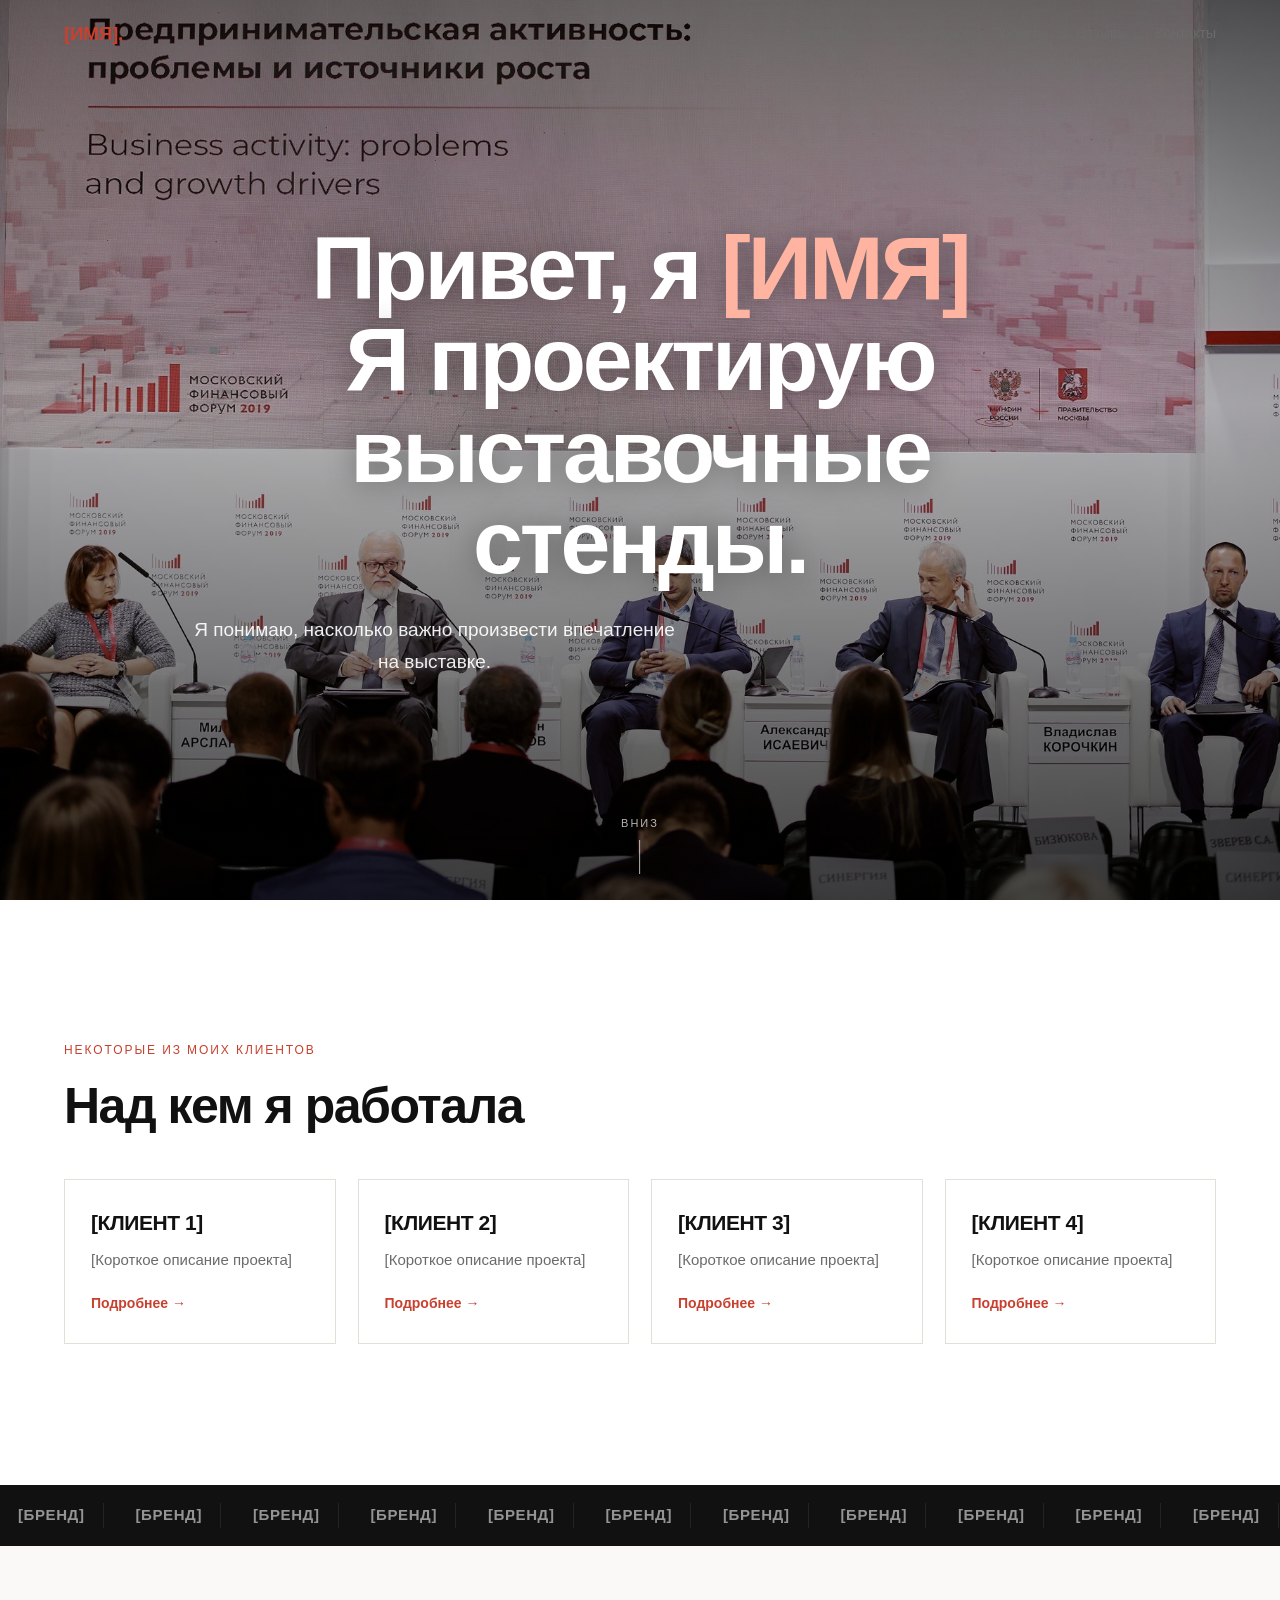
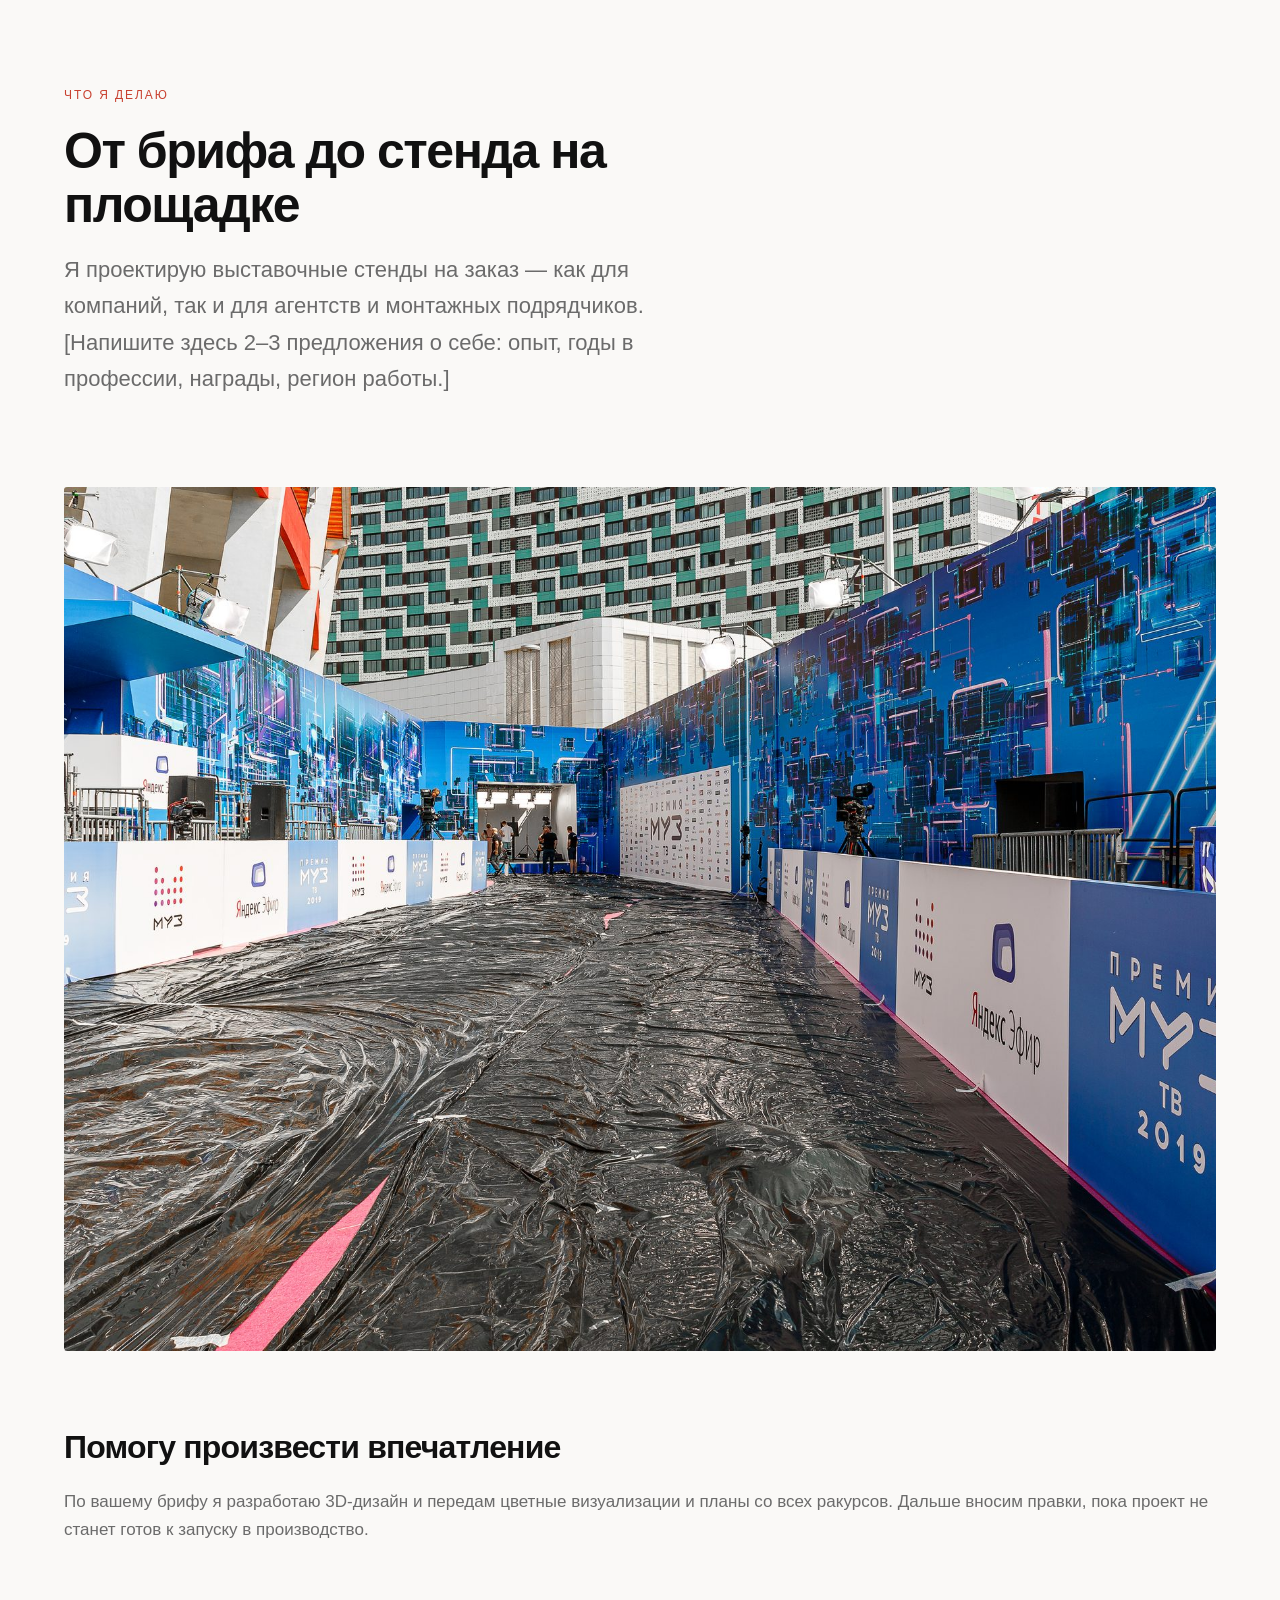
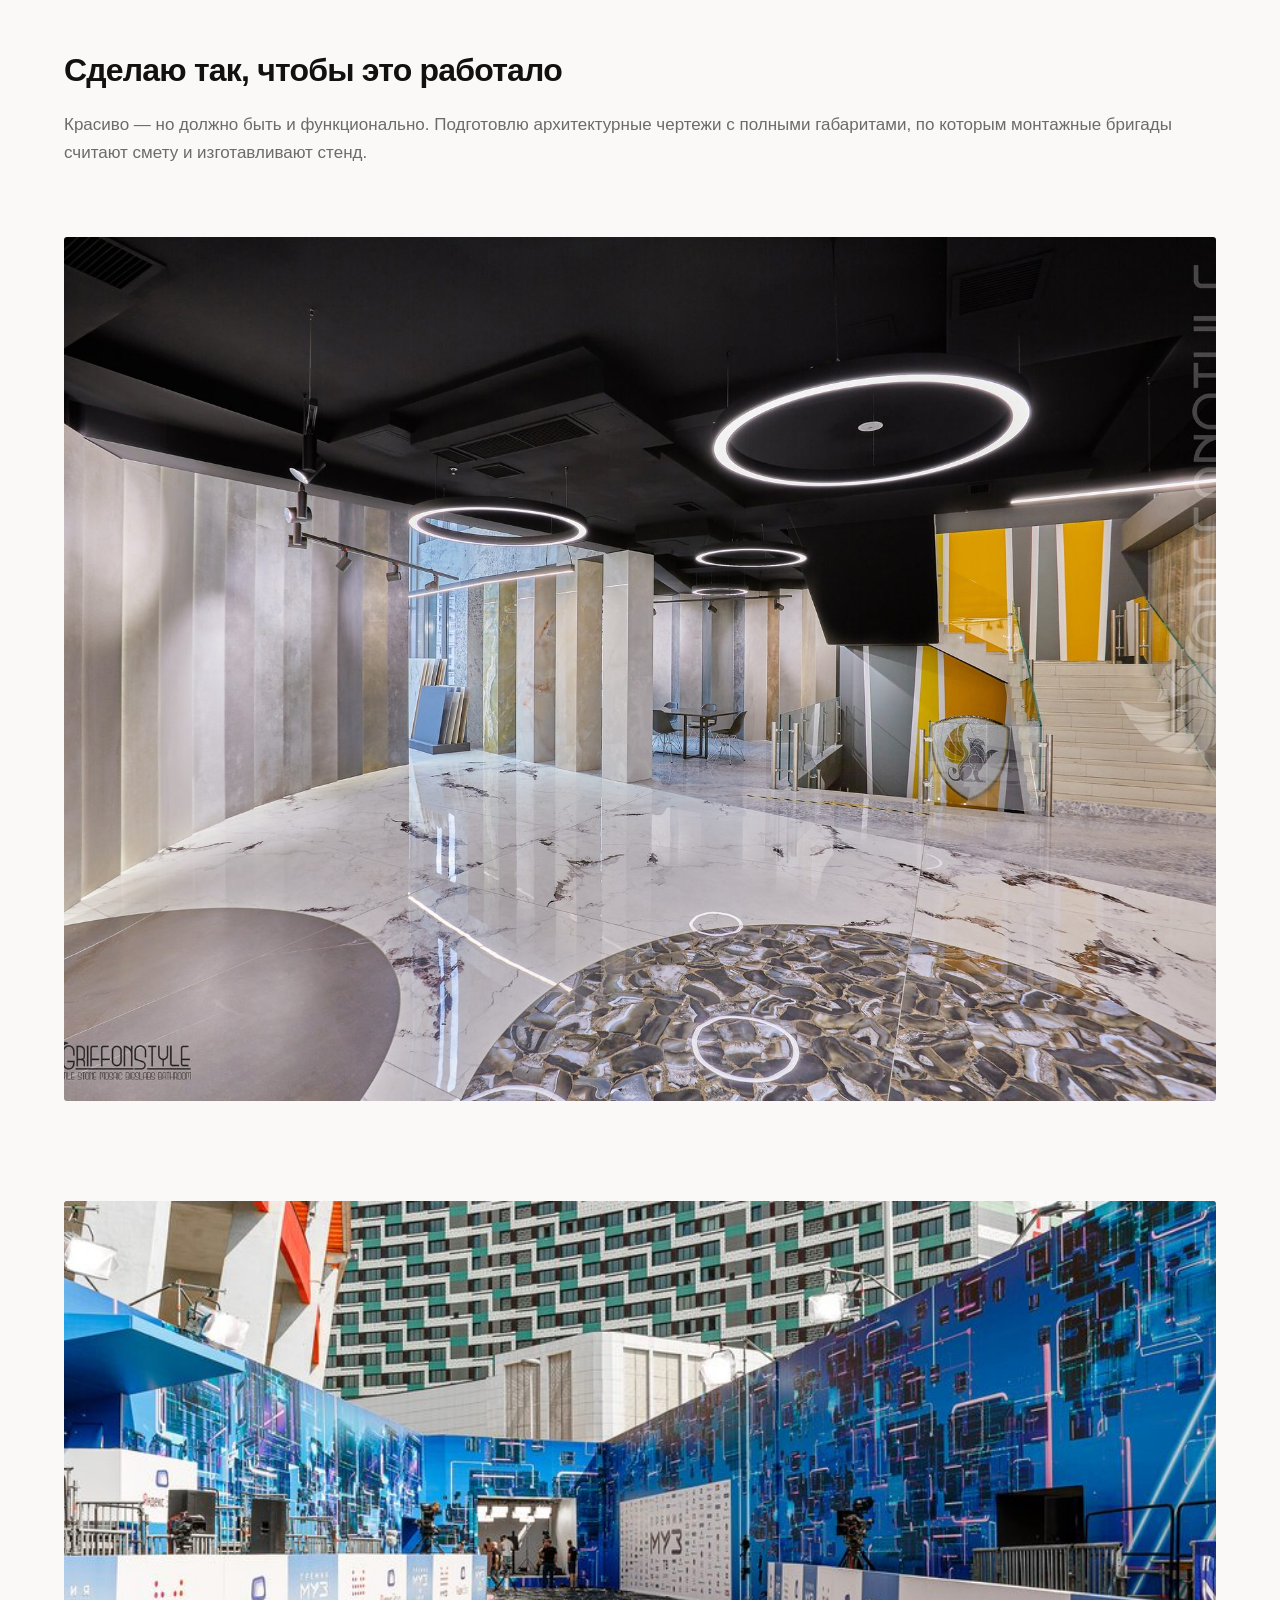
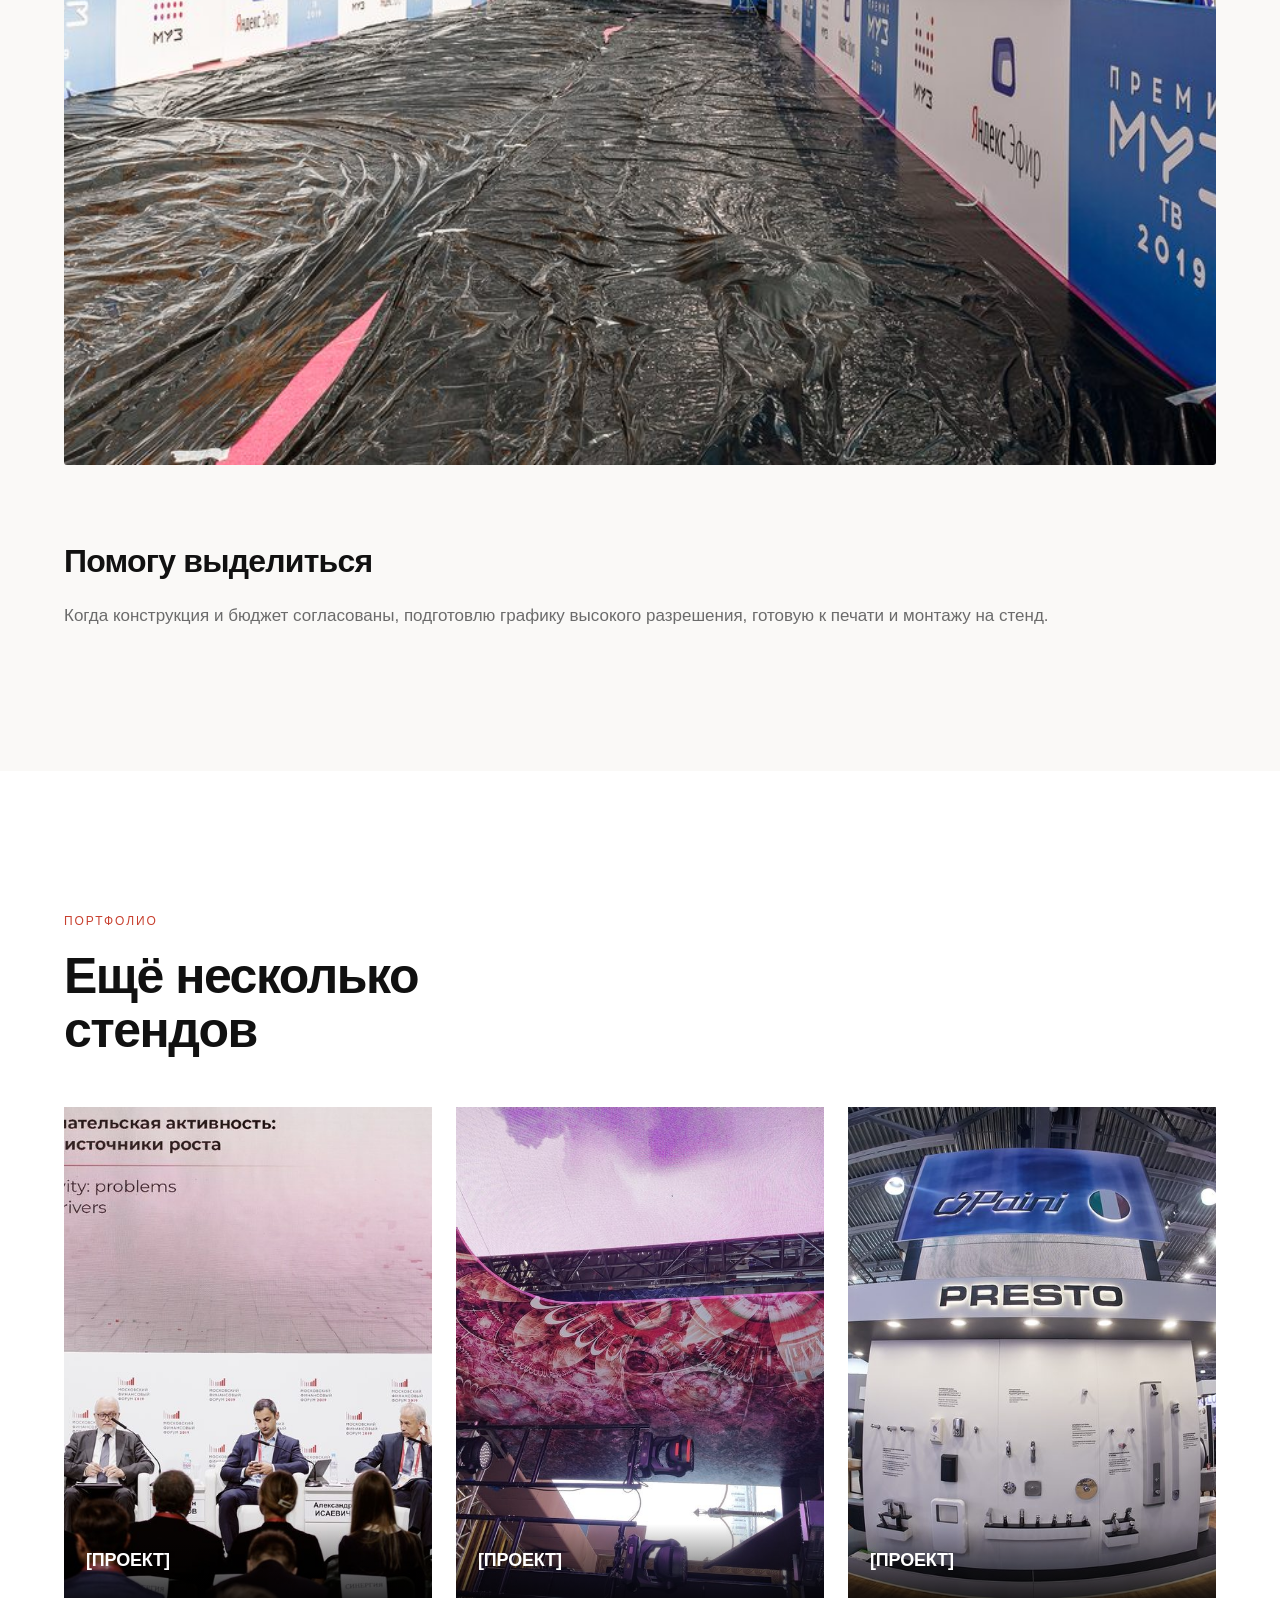
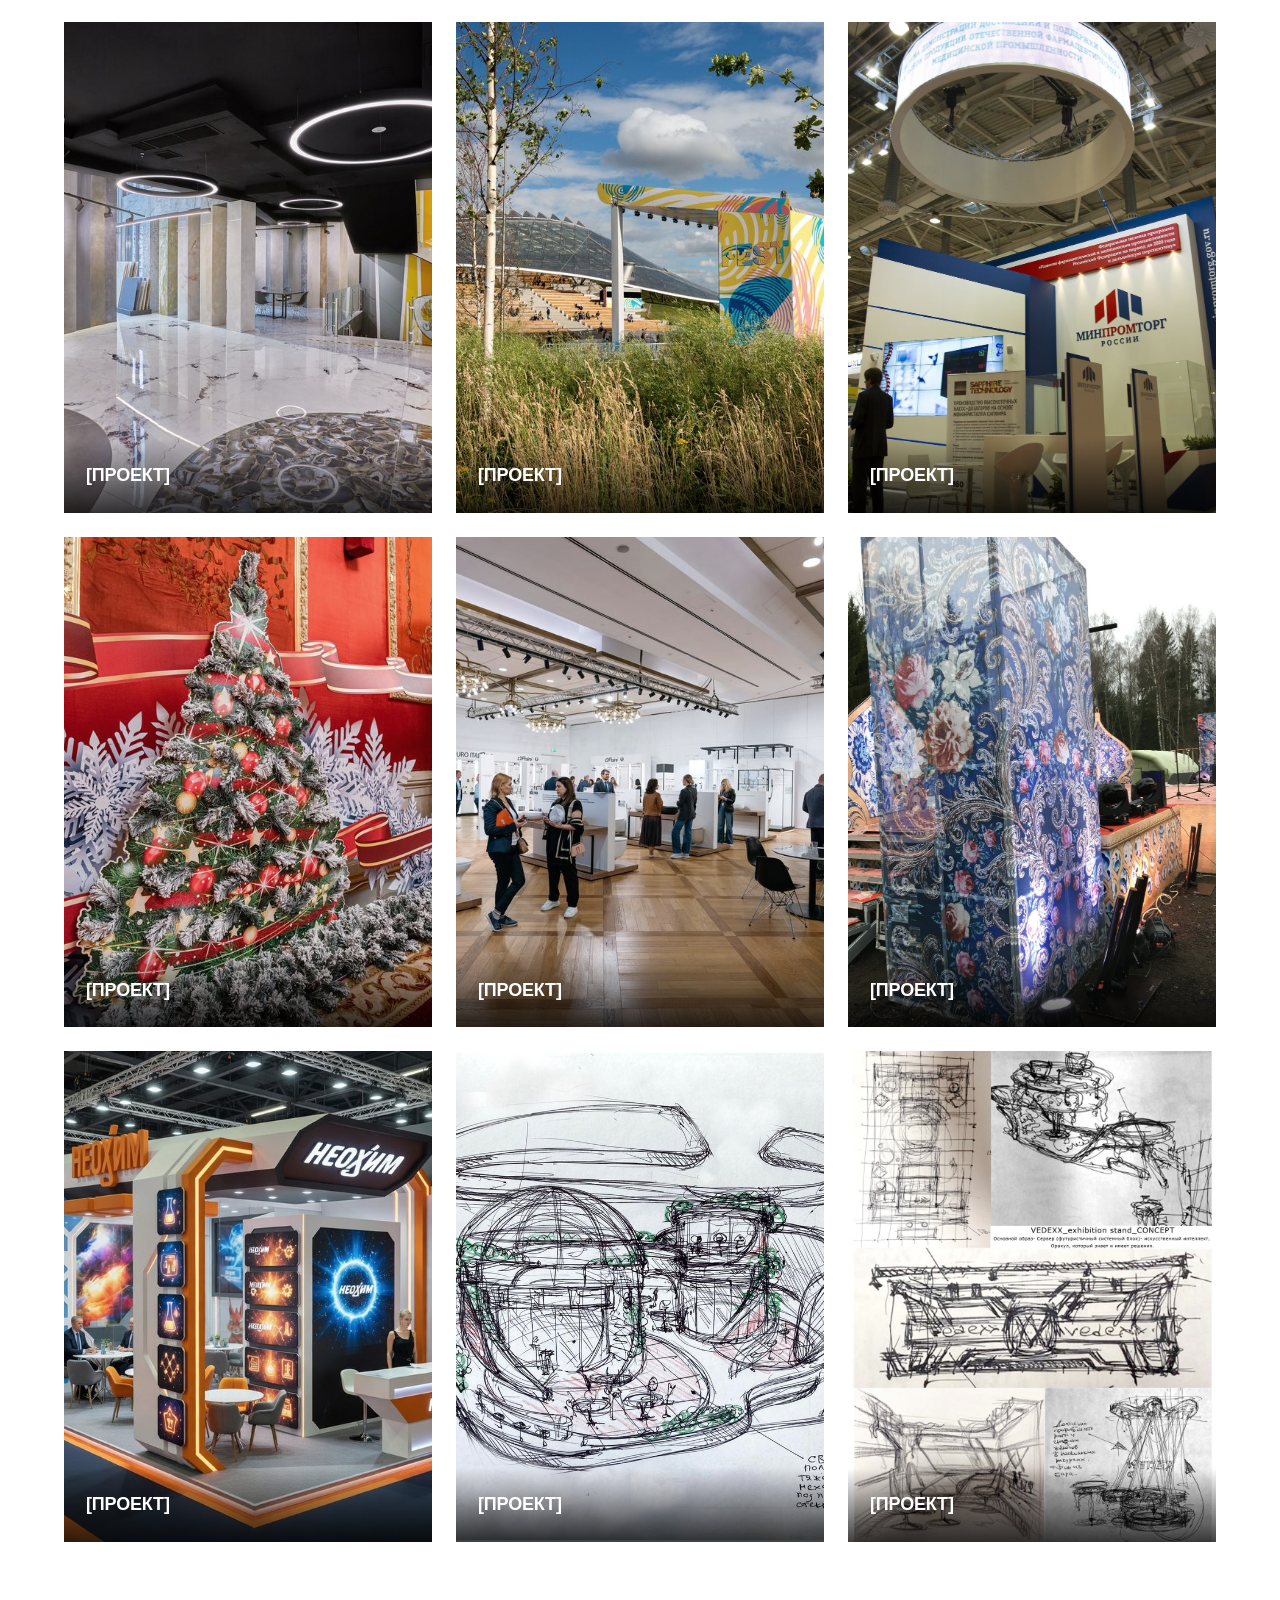
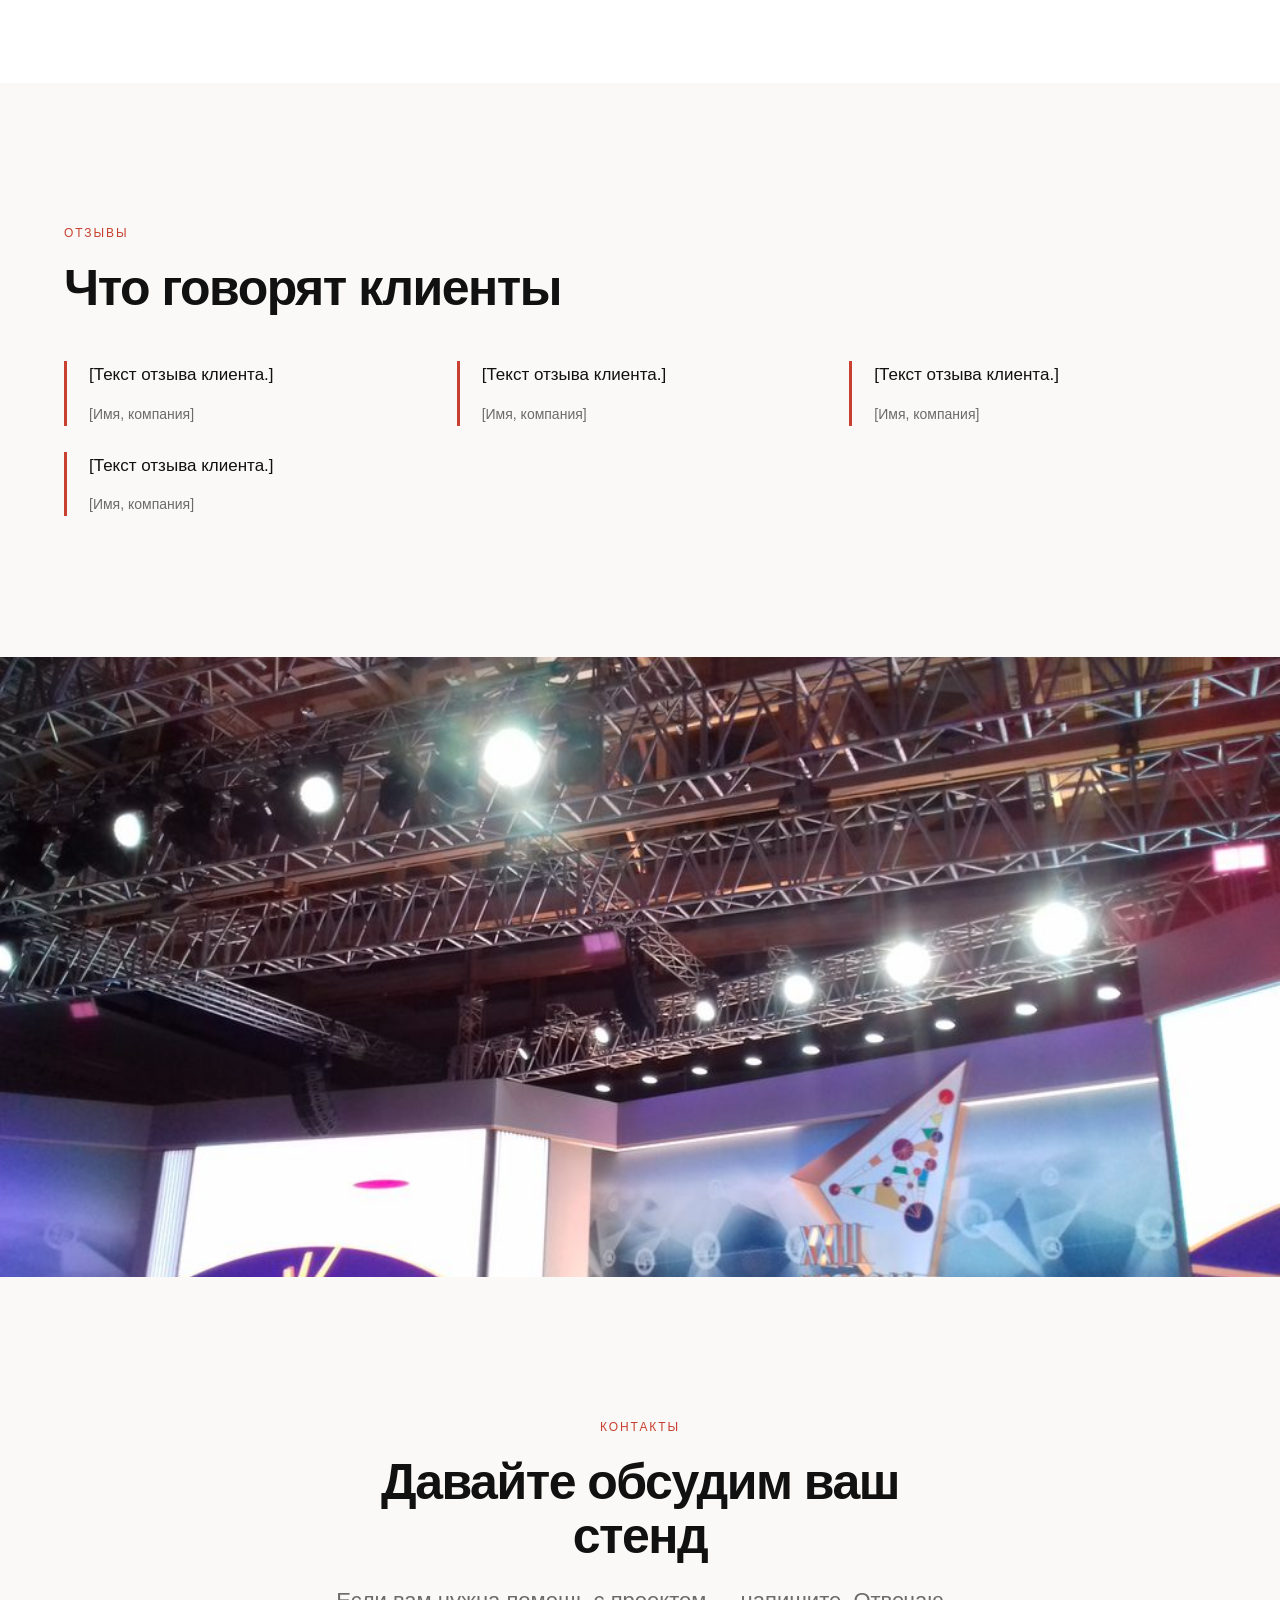
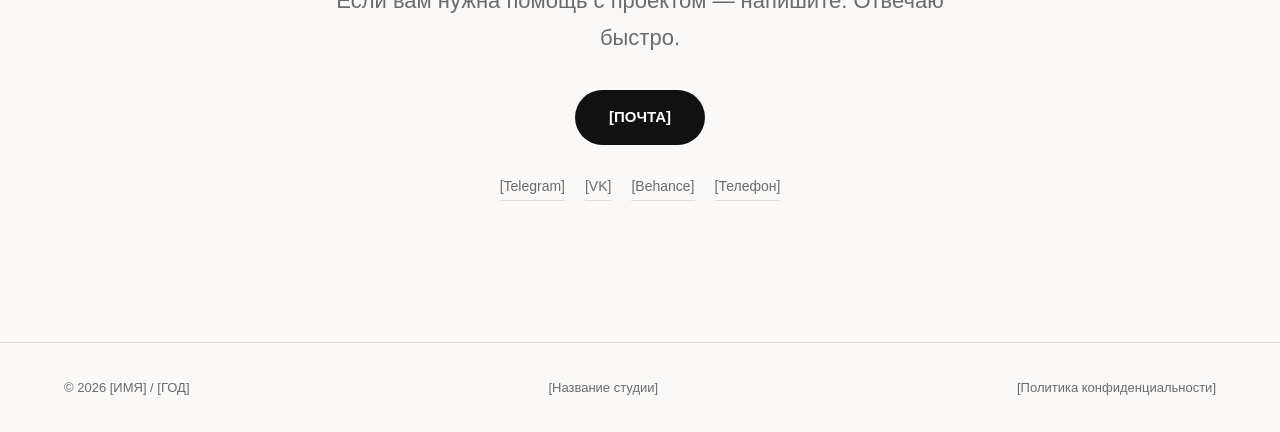
<file: index.html>
<!doctype html>
<html lang="ru">
<head>
<meta charset="utf-8">
<meta name="viewport" content="width=device-width,initial-scale=1">
<title>Загрузка…</title>
<meta name="description" content="">
<link rel="stylesheet" href="style.css">
</head>
<body>

<header class="head" id="head">
  <a class="mark" href="#"><span id="brand"></span><span id="brandAccent"></span></a>
  <nav class="nav" id="nav"></nav>
  <button class="burger" id="burger" aria-label="Меню"><i></i><i></i><i></i></button>
</header>

<main id="app"><noscript>
  <p style="padding:120px 24px;text-align:center">Для работы сайта нужен включённый JavaScript.</p>
</noscript></main>

<footer class="foot"><div class="wrap" id="foot"></div></footer>

<script>
const esc = s => String(s ?? '').replace(/[&<>"']/g, c =>
  ({ '&':'&amp;','<':'&lt;','>':'&gt;','"':'&quot;',"'":'&#39;' }[c]));

function render(d) {
  document.title = d.meta.title;
  document.querySelector('meta[name="description"]').content = d.meta.description;

  document.getElementById('brand').textContent = d.brand.name;
  document.getElementById('brandAccent').textContent = d.brand.accent;
  document.getElementById('nav').innerHTML =
    d.nav.map(i => `<a href="${esc(i.href)}">${esc(i.label)}</a>`).join('');

  const strip = (d.marquee || []).map(m => m.item ?? m).filter(Boolean);

  const clients = d.clients.map(c => `
    <a class="card" href="${esc(c.href)}"><h3>${esc(c.title)}</h3>
      <p>${esc(c.desc)}</p><b>Подробнее →</b></a>`).join('');

  const svc = d.services.map(s => `
    <article class="svc rv">
      <div class="shot"><img src="${esc(s.image)}" alt="${esc(s.title)}"></div>
      <div><h3>${esc(s.title)}</h3><p>${esc(s.text)}</p></div>
    </article>`).join('');

  const proj = d.projects.map(p => `
    <figure class="proj"><img src="${esc(p.image)}" alt="${esc(p.title)}" loading="lazy">
      <figcaption>${esc(p.title)}</figcaption></figure>`).join('');

  const rev = d.reviews.map(r => `
    <blockquote class="quote"><p>${esc(r.text)}</p><cite>${esc(r.title)}</cite></blockquote>`).join('');

  const soc = (d.contact.socials || []).map(s =>
    `<a href="${esc(s.href)}">${esc(s.label)}</a>`).join('');

  document.getElementById('app').innerHTML = `
  <section class="hero">
    <img src="${esc(d.hero.image)}" alt="">
    <div><h1>${esc(d.hero.titleBefore)} <em>${esc(d.hero.titleAccent)}</em><br>${esc(d.hero.titleAfter)}</h1>
      <p>${esc(d.hero.text)}</p></div>
    <div class="scroll">${esc(d.hero.scrollHint)}</div>
  </section>

  <section class="clients" id="clients"><div class="wrap">
    <p class="eyebrow rv">${esc(d.clientsHead.eyebrow)}</p>
    <h2 class="title rv">${esc(d.clientsHead.title)}</h2>
    <div class="cards rv">${clients}</div>
  </div></section>

  ${strip.length ? `<div class="strip"><ul>${
    [...strip, ...strip].map(m => `<li>${esc(m)}</li>`).join('')}</ul></div>` : ''}

  <section id="work"><div class="wrap">
    <p class="eyebrow rv">${esc(d.workHead.eyebrow)}</p>
    <h2 class="title rv">${esc(d.workHead.title)}</h2>
    <p class="lede rv">${esc(d.workHead.text)}</p>
    <div style="margin-top:clamp(50px,8vw,90px)">${svc}</div>
  </div></section>

  <section class="projects" id="projects"><div class="wrap">
    <p class="eyebrow rv">${esc(d.projectsHead.eyebrow)}</p>
    <h2 class="title rv">${esc(d.projectsHead.title)}</h2>
    <div class="grid rv">${proj}</div>
  </div></section>

  <section id="reviews"><div class="wrap">
    <p class="eyebrow rv">${esc(d.reviewsHead.eyebrow)}</p>
    <h2 class="title rv">${esc(d.reviewsHead.title)}</h2>
    <div class="quotes rv">${rev}</div>
  </div></section>

  <div class="band rv"><img src="${esc(d.band.image)}" alt=""></div>

  <section class="talk" id="contact"><div class="wrap">
    <p class="eyebrow rv">${esc(d.contact.eyebrow)}</p>
    <h2 class="title rv" style="margin-inline:auto">${esc(d.contact.title)}</h2>
    <p class="lede rv">${esc(d.contact.text)}</p>
    <a class="btn rv" href="mailto:${esc(d.contact.email)}">${esc(d.contact.email)}</a>
    <div class="social rv">${soc}</div>
  </div></section>`;

  document.getElementById('foot').innerHTML =
    `<span>${esc(d.footer.copyright)}</span><span>${esc(d.footer.company)}</span>` +
    (d.footer.links || []).map(l => `<span><a href="${esc(l.href)}">${esc(l.label)}</a></span>`).join('');

  reveal();
}

function reveal() {
  const io = new IntersectionObserver(es => es.forEach(e => {
    if (e.isIntersecting) { e.target.classList.add('in'); io.unobserve(e.target); }
  }), { threshold: .12, rootMargin: '0px 0px -8% 0px' });
  document.querySelectorAll('.rv').forEach(el => io.observe(el));
}

const head = document.getElementById('head');
addEventListener('scroll', () => head.classList.toggle('solid', scrollY > 40));
const burger = document.getElementById('burger'), nav = document.getElementById('nav');
burger.onclick = () => { burger.classList.toggle('on'); nav.classList.toggle('on'); };
nav.onclick = e => { if (e.target.tagName === 'A') { burger.classList.remove('on'); nav.classList.remove('on'); } };

fetch('content/settings.json')
  .then(r => r.ok ? r.json() : Promise.reject(r.status))
  .then(render)
  .catch(e => {
    document.getElementById('app').innerHTML =
      `<p style="padding:120px 24px;text-align:center;max-width:52ch;margin:auto">
        Не удалось загрузить <code>content/settings.json</code> (код ${e}).<br>
        Если сайт открыт двойным кликом — нужен локальный сервер: <code>./serve.sh start</code>.
       </p>`;
  });
</script>
</body>
</html>
</file>
<file: style.css>
:root {
  --ink: #111;
  --paper: #faf9f7;
  --muted: #6b6b6b;
  --line: #e2dfd9;
  --accent: #c8402f;
  --gap: clamp(20px, 5vw, 80px);
  --max: 1280px;
  --h: cubic-bezier(.16, 1, .3, 1);
}

* { margin: 0; padding: 0; box-sizing: border-box; }

html { scroll-behavior: smooth; }

body {
  font: 17px/1.65 -apple-system, "Segoe UI", Inter, Roboto, sans-serif;
  color: var(--ink);
  background: var(--paper);
  -webkit-font-smoothing: antialiased;
  overflow-x: hidden;
}

img { display: block; width: 100%; height: 100%; object-fit: cover; }
a { color: inherit; text-decoration: none; }

.wrap { max-width: var(--max); margin: 0 auto; padding: 0 var(--gap); }

/* ---------- header ---------- */
.head {
  position: fixed; inset: 0 0 auto; z-index: 50;
  display: flex; align-items: center; justify-content: space-between;
  padding: 18px var(--gap);
  transition: background .4s, box-shadow .4s, padding .4s;
}
.head.solid {
  background: rgba(250, 249, 247, .92);
  backdrop-filter: blur(12px);
  box-shadow: 0 1px 0 var(--line);
  padding: 12px var(--gap);
}
.mark { font-weight: 700; letter-spacing: -.02em; font-size: 19px; }
.mark span { color: var(--accent); }

.nav { display: flex; gap: 28px; align-items: center; }
.nav a { font-size: 14px; color: var(--muted); transition: color .25s; }
.nav a:hover { color: var(--ink); }
.burger { display: none; background: none; border: 0; cursor: pointer; padding: 6px; }
.burger i {
  display: block; width: 22px; height: 2px; background: var(--ink);
  transition: transform .3s var(--h), opacity .2s;
}
.burger i + i { margin-top: 5px; }
.burger.on i:nth-child(1) { transform: translateY(7px) rotate(45deg); }
.burger.on i:nth-child(2) { opacity: 0; }
.burger.on i:nth-child(3) { transform: translateY(-7px) rotate(-45deg); }

/* ---------- hero ---------- */
.hero {
  position: relative; height: 100svh; min-height: 560px;
  display: grid; place-items: center; text-align: center; color: #fff;
}
.hero img { position: absolute; inset: 0; z-index: -2; }
.hero::after {
  content: ""; position: absolute; inset: 0; z-index: -1;
  background: linear-gradient(180deg, rgba(0,0,0,.55), rgba(0,0,0,.25) 45%, rgba(0,0,0,.7));
}
.hero h1 {
  font-size: clamp(34px, 7vw, 92px); line-height: 1.02;
  font-weight: 800; letter-spacing: -.035em; max-width: 18ch;
  text-shadow: 0 2px 30px rgba(0,0,0,.35);
}
.hero h1 em { font-style: normal; color: #ffb4a2; }
.hero p {
  margin-top: 26px; font-size: clamp(15px, 1.6vw, 19px);
  max-width: 46ch; opacity: .92;
}
.scroll {
  position: absolute; bottom: 26px; left: 50%; transform: translateX(-50%);
  font-size: 11px; letter-spacing: .18em; text-transform: uppercase;
  opacity: .7;
}
.scroll::after {
  content: ""; display: block; width: 1px; height: 34px;
  background: currentColor; margin: 8px auto 0;
  animation: drop 1.8s var(--h) infinite;
}
@keyframes drop { 0%,100% { opacity:.2; transform: scaleY(.4); } 50% { opacity:1; transform: scaleY(1); } }

/* ---------- generic section ---------- */
section { padding: clamp(70px, 11vw, 150px) 0; }
.eyebrow {
  font-size: 12px; letter-spacing: .16em; text-transform: uppercase;
  color: var(--accent); margin-bottom: 18px;
}
h2.title {
  font-size: clamp(26px, 4vw, 50px); line-height: 1.08;
  font-weight: 800; letter-spacing: -.03em; max-width: 20ch;
}
.lede { font-size: clamp(17px, 2vw, 22px); color: var(--muted); max-width: 54ch; margin-top: 20px; }

/* ---------- clients ---------- */
.clients { background: #fff; }
.cards { display: grid; grid-template-columns: repeat(auto-fit, minmax(260px, 1fr)); gap: 22px; margin-top: 46px; }
.card {
  border: 1px solid var(--line); padding: 26px; background: #fff;
  transition: transform .45s var(--h), box-shadow .45s var(--h), border-color .3s;
}
.card:hover { transform: translateY(-6px); box-shadow: 0 18px 44px rgba(0,0,0,.09); border-color: transparent; }
.card h3 { font-size: 21px; font-weight: 700; letter-spacing: -.02em; }
.card p { color: var(--muted); font-size: 15px; margin: 8px 0 16px; }
.card b { color: var(--accent); font-size: 14px; font-weight: 600; }

/* ---------- marquee ---------- */
.strip { overflow: hidden; padding: 0; background: var(--ink); }
.strip ul { display: flex; gap: 14px; padding: 18px 0; width: max-content; animation: slide 34s linear infinite; list-style: none; }
.strip li {
  font-size: 15px; font-weight: 600; letter-spacing: .04em;
  color: #fff; opacity: .55; padding: 0 18px; border-right: 1px solid #333;
  white-space: nowrap;
}
@keyframes slide { to { transform: translateX(-50%); } }
.strip:hover ul { animation-play-state: paused; }

/* ---------- services ---------- */
.svc { display: grid; gap: clamp(30px, 6vw, 70px); align-items: center; }
.svc + .svc { margin-top: clamp(50px, 8vw, 100px); }
.svc:nth-child(even) .shot { order: 2; }
.shot { border-radius: 3px; overflow: hidden; aspect-ratio: 4/3; }
.shot img { transition: transform 1.1s var(--h); }
.svc:hover .shot img { transform: scale(1.05); }
.svc h3 { font-size: clamp(21px, 2.6vw, 32px); font-weight: 800; letter-spacing: -.025em; }
.svc p { color: var(--muted); margin-top: 14px; }

/* ---------- projects ---------- */
.projects { background: #fff; }
.grid { display: grid; grid-template-columns: repeat(auto-fit, minmax(280px, 1fr)); gap: 24px; margin-top: 50px; }
.proj { position: relative; overflow: hidden; aspect-ratio: 3/4; display: block; }
.proj img { transition: transform 1s var(--h), filter .6s; filter: saturate(.9); }
.proj:hover img { transform: scale(1.06); filter: saturate(1.05); }
.proj figcaption {
  position: absolute; inset: auto 0 0; padding: 22px;
  color: #fff; font-weight: 700; font-size: 18px; letter-spacing: -.01em;
  background: linear-gradient(180deg, transparent, rgba(0,0,0,.75));
}

/* ---------- quotes ---------- */
.quotes { display: grid; grid-template-columns: repeat(auto-fit, minmax(280px, 1fr)); gap: 26px; margin-top: 46px; }
.quote { border-left: 3px solid var(--accent); padding-left: 22px; }
.quote p { font-size: 17px; line-height: 1.6; }
.quote cite { display: block; margin-top: 14px; font-style: normal; color: var(--muted); font-size: 14px; }

/* ---------- band ---------- */
.band { height: clamp(300px, 55vw, 620px); padding: 0; }

/* ---------- contact ---------- */
.talk { text-align: center; }
.talk .lede { margin: 20px auto 34px; }
.btn {
  display: inline-block; padding: 15px 34px; background: var(--ink); color: #fff;
  font-weight: 600; font-size: 15px; border-radius: 100px;
  transition: transform .35s var(--h), background .3s;
}
.btn:hover { transform: translateY(-3px); background: var(--accent); }
.social { display: flex; gap: 20px; justify-content: center; margin-top: 30px; }
.social a { font-size: 14px; color: var(--muted); border-bottom: 1px solid var(--line); padding-bottom: 2px; }
.social a:hover { color: var(--ink); border-color: var(--ink); }

/* ---------- footer ---------- */
.foot { border-top: 1px solid var(--line); padding: 34px 0; font-size: 13px; color: var(--muted); }
.foot .wrap { display: flex; flex-wrap: wrap; gap: 12px; justify-content: space-between; }

/* ---------- reveal ---------- */
.rv { opacity: 0; transform: translateY(28px); transition: opacity .9s var(--h), transform .9s var(--h); }
.rv.in { opacity: 1; transform: none; }

@media (max-width: 760px) {
  .nav { position: fixed; inset: 0; background: var(--paper); flex-direction: column;
         justify-content: center; gap: 30px; font-size: 26px; transform: translateX(100%); transition: transform .45s var(--h); }
  .nav.on { transform: none; }
  .burger { display: block; position: relative; z-index: 60; }
  .svc:nth-child(even) .shot { order: 0; }
}
</file>
